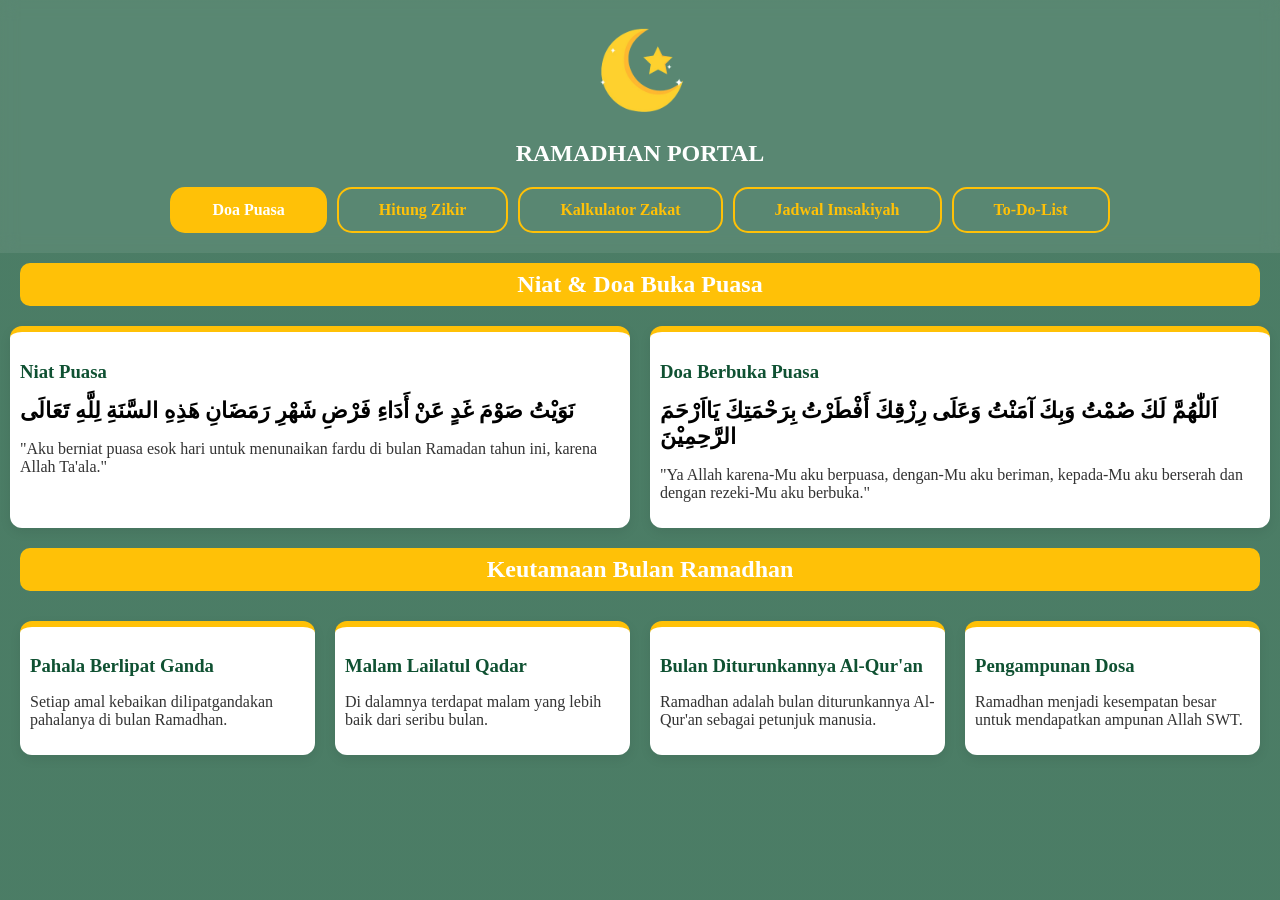
<file: index.html>
<!DOCTYPE html>
<html lang="en">

<head>
    <meta charset="UTF-8">
    <meta name="viewport" content="width=device-width, initial-scale=1.0">
    <title>Ramadhan Portal</title>
    <link rel="stylesheet" href="style/doa.css">
    <link rel="stylesheet" href="style/semua.css">
</head>

<body>
    <!-- HEADER -->
    <header>
        <div class="logo"></div>

        <div class="judul-header">
            <h2>RAMADHAN PORTAL</h2>
        </div>

        <!-- BUTTON NAVIGASI -->
        <div class="button-navigasi">
            <a href="index.html" class="nav-item active">Doa Puasa</a>
            <a href="zikir.html" class="nav-item">Hitung Zikir</a>
            <a href="zakat.html" class="nav-item">Kalkulator Zakat</a>
            <a href="imsak.html" class="nav-item">Jadwal Imsakiyah</a>
            <a href="solat.html" class="nav-item">To-Do-List</a>
        </div>

    </header>

    <!-- MAIN -->
    <main>
        <h2 id="doa" class="sub-bab">Niat & Doa Buka Puasa</h2>

        <div class="daftar-doa">

            <section class="doa">
                <h3>Niat Puasa</h3>

                <p class="arab">
                    نَوَيْتُ صَوْمَ غَدٍ عَنْ أَدَاءِ فَرْضِ شَهْرِ رَمَضَانِ هَذِهِ السَّنَةِ لِلَّهِ تَعَالَى
                </p>

                <p class="arti">
                    "Aku berniat puasa esok hari untuk menunaikan fardu di bulan Ramadan tahun ini, karena Allah
                    Ta'ala."
                </p>

            </section>


            <section class="doa">

                <h3>Doa Berbuka Puasa</h3>

                <p class="arab">
                    اَللّٰهُمَّ لَكَ صُمْتُ وَبِكَ آمَنْتُ وَعَلَى رِزْقِكَ أَفْطَرْتُ بِرَحْمَتِكَ يَااَرْحَمَ
                    الرَّحِمِيْنَ
                </p>

                <p class="arti">
                    "Ya Allah karena-Mu aku berpuasa, dengan-Mu aku beriman, kepada-Mu aku berserah dan dengan rezeki-Mu
                    aku berbuka."
                </p>

            </section>

        </div>


        <h2 id="keutamaan" class="sub-bab">Keutamaan Bulan Ramadhan</h2>

        <section class="keutamaan">

            <div class="doa">
                <h3 class="judul">Pahala Berlipat Ganda</h3>
                <p class="arti">
                    Setiap amal kebaikan dilipatgandakan pahalanya di bulan Ramadhan.
                </p>
            </div>

            <div class="doa">
                <h3 class="judul">Malam Lailatul Qadar</h3>
                <p class="arti">
                    Di dalamnya terdapat malam yang lebih baik dari seribu bulan.
                </p>
            </div>

            <div class="doa">
                <h3 class="judul">Bulan Diturunkannya Al-Qur'an</h3>
                <p class="arti">
                    Ramadhan adalah bulan diturunkannya Al-Qur'an sebagai petunjuk manusia.
                </p>
            </div>

            <div class="doa">
                <h3 class="judul">Pengampunan Dosa</h3>
                <p class="arti">
                    Ramadhan menjadi kesempatan besar untuk mendapatkan ampunan Allah SWT.
                </p>
            </div>

        </section>
    </main>

    <!-- FOOTER -->
    <footer>

    </footer>
</body>

</html>
</file>
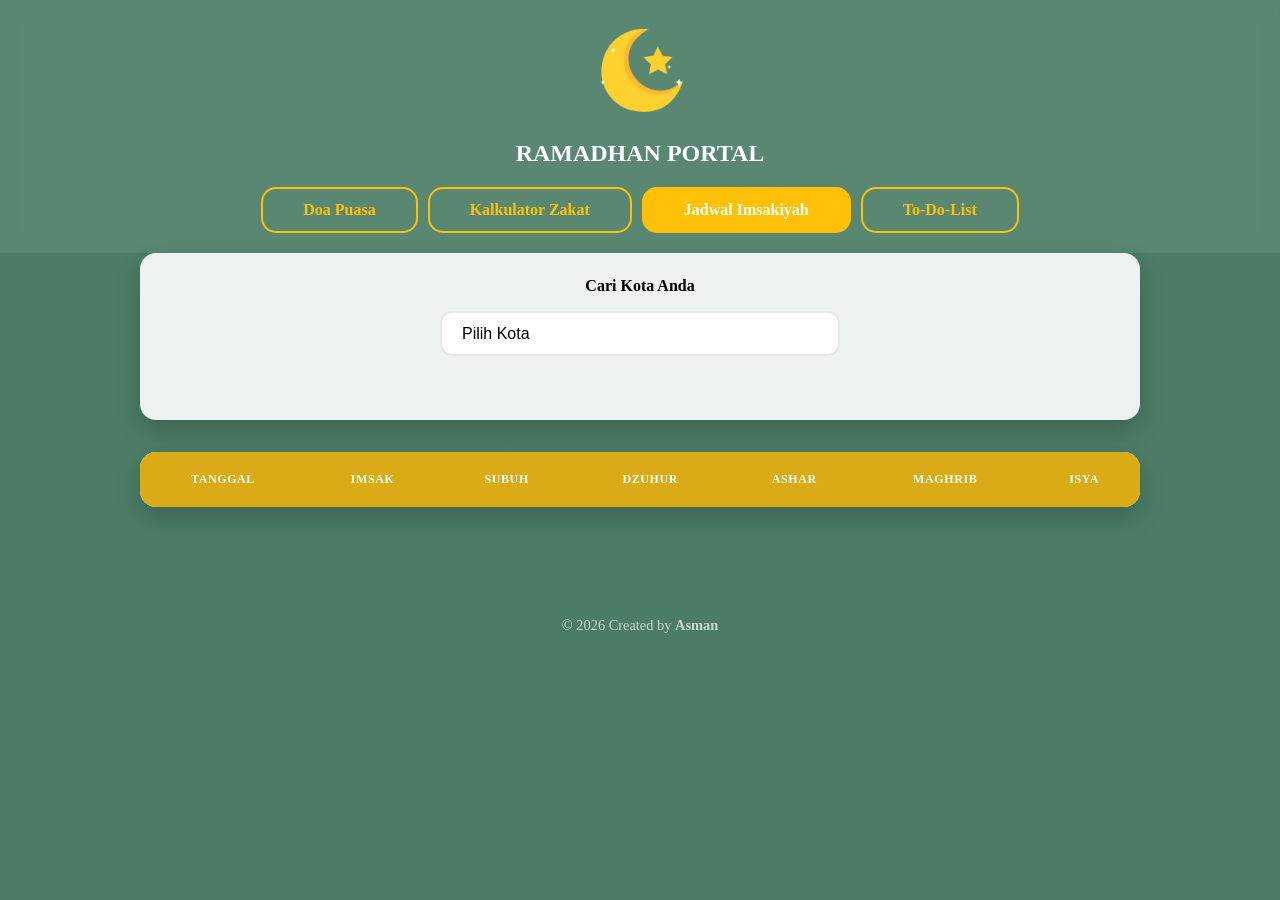
<file: imsak.html>
<!DOCTYPE html>
<html lang="id">

<head>
    <meta charset="UTF-8">
    <meta name="viewport" content="width=device-width, initial-scale=1.0">
    <title>Jadwal Imsakiyah</title>
    <link href="https://fonts.googleapis.com/css2?family=Inter:wght@300;400;600;700&display=swap" rel="stylesheet">
    <link rel="stylesheet" href="style/imsak.css">
    <link rel="stylesheet" href="style/semua.css">

</head>

<body>

    <!-- HEADER -->
    <header>
        <div class="logo"></div>

        <div class="judul-header">
            <h2>RAMADHAN PORTAL</h2>
        </div>

        <!-- BUTTON NAVIGASI -->
        <div class="button-navigasi">
            <a href="index.html" class="nav-item">Doa Puasa</a>
            <!-- <a href="zikir.html" class="nav-item">Hitung Zikir</a> -->
            <a href="zakat.html" class="nav-item">Kalkulator Zakat</a>
            <a href="imsak.html" class="nav-item active">Jadwal Imsakiyah</a>
            <a href="solat.html" class="nav-item">To-Do-List</a>
        </div>
    </header>

    <!-- MAIN -->
    <main>
        <section class="card-controls">
            <label for="kota" style="font-weight: 600;">Cari Kota Anda</label>
            <div class="select-wrapper">
                <select id="kota">
                    <option value="">Pilih Kota</option>
                    <optgroup label="Jawa">
                        <option value="1301">Jakarta</option>
                        <option value="1219">Bandung</option>
                        <option value="1635">Surabaya</option>
                        <option value="1505">Semarang</option>
                        <option value="1503">Yogyakarta</option>
                    </optgroup>
                    <optgroup label="Sumatera">
                        <option value="0201">Medan</option>
                        <option value="0202">Binjai</option>
                        <option value="0203">Pematangsiantar</option>
                        <option value="0310">Padang</option>
                        <option value="0311">Bukittinggi</option>
                        <option value="0312">Payakumbuh</option>
                        <option value="0601">Palembang</option>
                        <option value="0602">Prabumulih</option>
                        <option value="0603">Lubuklinggau</option>
                        <option value="0801">Bandar Lampung</option>
                        <option value="0501">Jambi</option>
                    </optgroup>
                    <optgroup label="Sulawesi">
                        <option value="3001">Makassar</option>
                        <option value="3002">Parepare</option>
                        <option value="3003">Palopo</option>
                        <option value="3101">Manado</option>
                        <option value="3201">Palu</option>
                        <option value="3301">Kendari</option>
                        <option value="3401">Gorontalo</option>
                    </optgroup>
                    <optgroup label="Kalimantan">
                        <option value="2201">Pontianak</option>
                        <option value="2301">Banjarmasin</option>
                        <option value="2401">Palangkaraya</option>
                        <option value="2501">Samarinda</option>
                        <option value="2502">Balikpapan</option>
                    </optgroup>
                    <optgroup label="Bali">
                        <option value="5101">Denpasar</option>
                        <option value="5201">Mataram</option>
                    </optgroup>
                    <optgroup label="Nusa Tenggara">
                        <option value="5301">Kupang</option>
                    </optgroup>
                    <optgroup label="Papua">
                        <option value="6001">Jayapura</option>
                    </optgroup>
                </select>
            </div>

            <div id="status-container">
                <p id="loading">Memuat data...</p>
                <p id="error"></p>
            </div>
        </section>

        <!-- TABLE -->
        <section class="table-container">
            <table>
                <thead>
                    <tr>
                        <th>TANGGAL</th>
                        <th>IMSAK</th>
                        <th>SUBUH</th>
                        <th>DZUHUR</th>
                        <th>ASHAR</th>
                        <th>MAGHRIB</th>
                        <th>ISYA</th>
                    </tr>
                </thead>
                <tbody id="jadwal-body">
                </tbody>
            </table>
        </section>
    </main>

    <!-- FOOTER -->
    <footer>
        <p>&copy; 2026 Created by <strong>Asman</strong></p>
    </footer>

    <script src="script/imsak.js"></script>
</body>

</html>
</file>
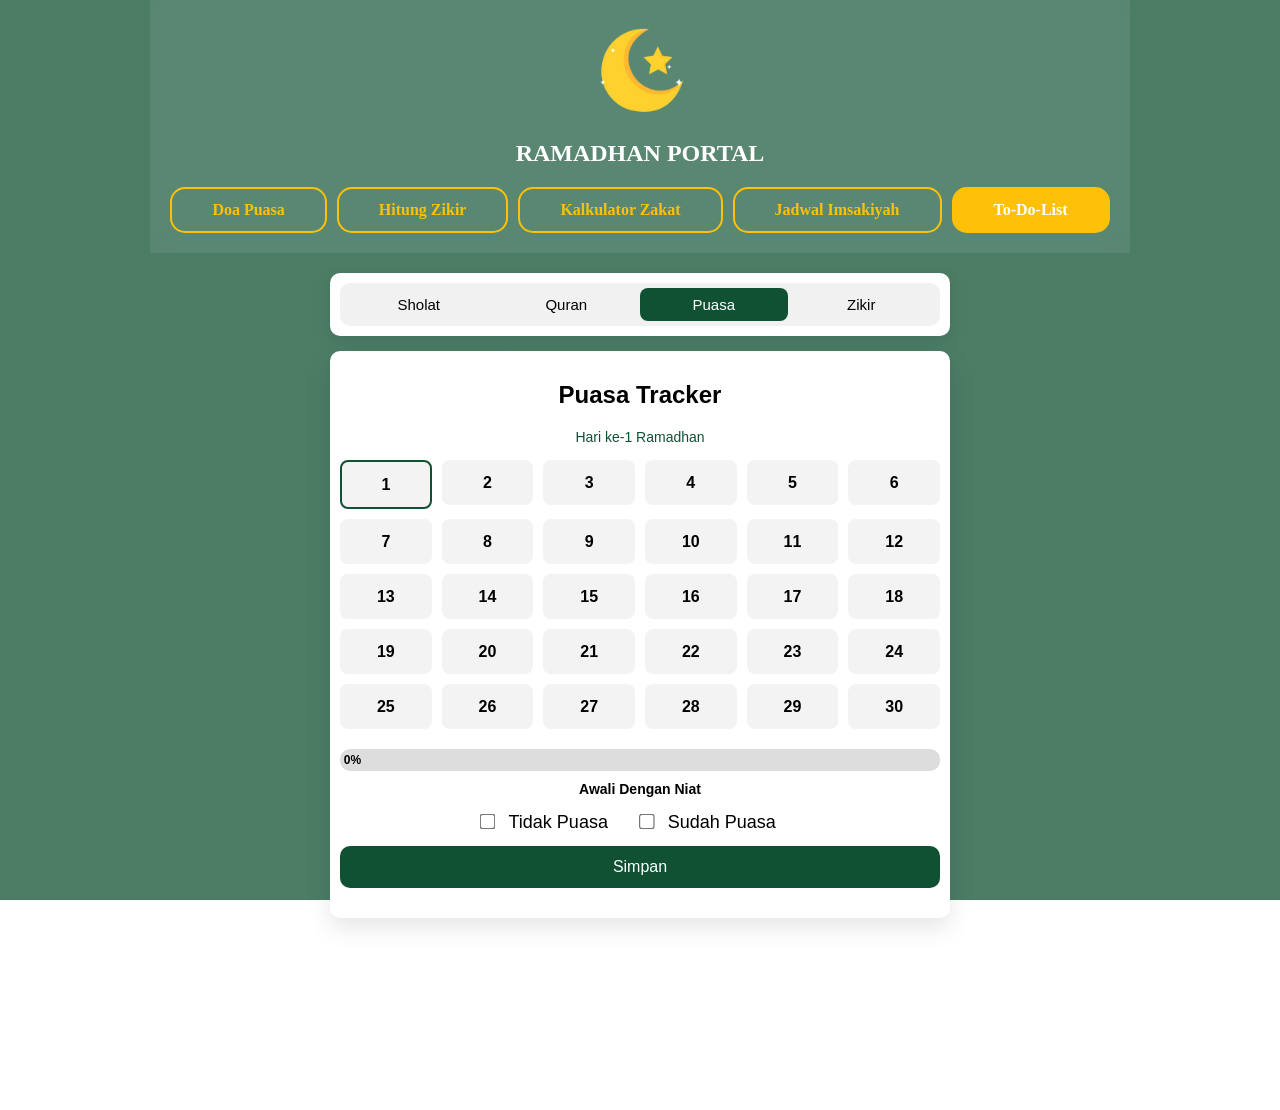
<file: puasa.html>
<!DOCTYPE html>
<html lang="en">

<head>
    <meta charset="UTF-8">
    <meta name="viewport" content="width=device-width, initial-scale=1.0">
    <title>Tracker Puasa</title>
    <link rel="stylesheet" href="style/puasa.css">
    <link rel="stylesheet" href="style/semua.css">
</head>

<body>
    <!-- HEADER -->
    <header>
        <div class="logo"></div>
        
        <div class="judul-header">
            <h2>RAMADHAN PORTAL</h2>
        </div>

        <!-- BUTTON NAVIGASI -->
        <div class="button-navigasi">
            <a href="index.html" class="nav-item">Doa Puasa</a>
            <a href="zikir.html" class="nav-item">Hitung Zikir</a>
            <a href="zakat.html" class="nav-item">Kalkulator Zakat</a>
            <a href="imsak.html" class="nav-item">Jadwal Imsakiyah</a>
            <a href="solat.html" class="nav-item active">To-Do-List</a>
        </div>
    </header>

    <!-- NAVBAR -->
    <div class="nav-container">
        <div class="navbar">

            <a href="solat.html" class="nav-item-puasa">Sholat</a>
            <a href="quran.html" class="nav-item-puasa">Quran</a>
            <a href="puasa.html" class="nav-item-puasa active">Puasa</a>
            <a href="zikir.html" class="nav-item-puasa">Zikir</a>

        </div>
    </div>

    <!-- CONTAINER -->
    <div class="container">
        <h2>Puasa Tracker</h2>
        <div class="selected-day" id="selectedDay">Pilih tanggal Ramadhan</div>
        <div class="calendar" id="calendar"></div>

        <div class="progress">
            <div class="progress-bar" id="progressBar">
                <span id="progressText">0%</span>
            </div>
        </div>

        <div class="status" id="status">Awali Dengan Niat</div>

        <div class="options">
            <label>
                <input type="checkbox" id="fastNo">Tidak Puasa
            </label>

            <label>
                <input type="checkbox" id="fastYes">Sudah Puasa
            </label>
        </div>

        <button onclick="save()">Simpan</button>
    </div>

    <footer>
        <p>Created by Asman</p>
    </footer>

    <script src="script/puasa.js"></script>

</body>

</html>
</file>
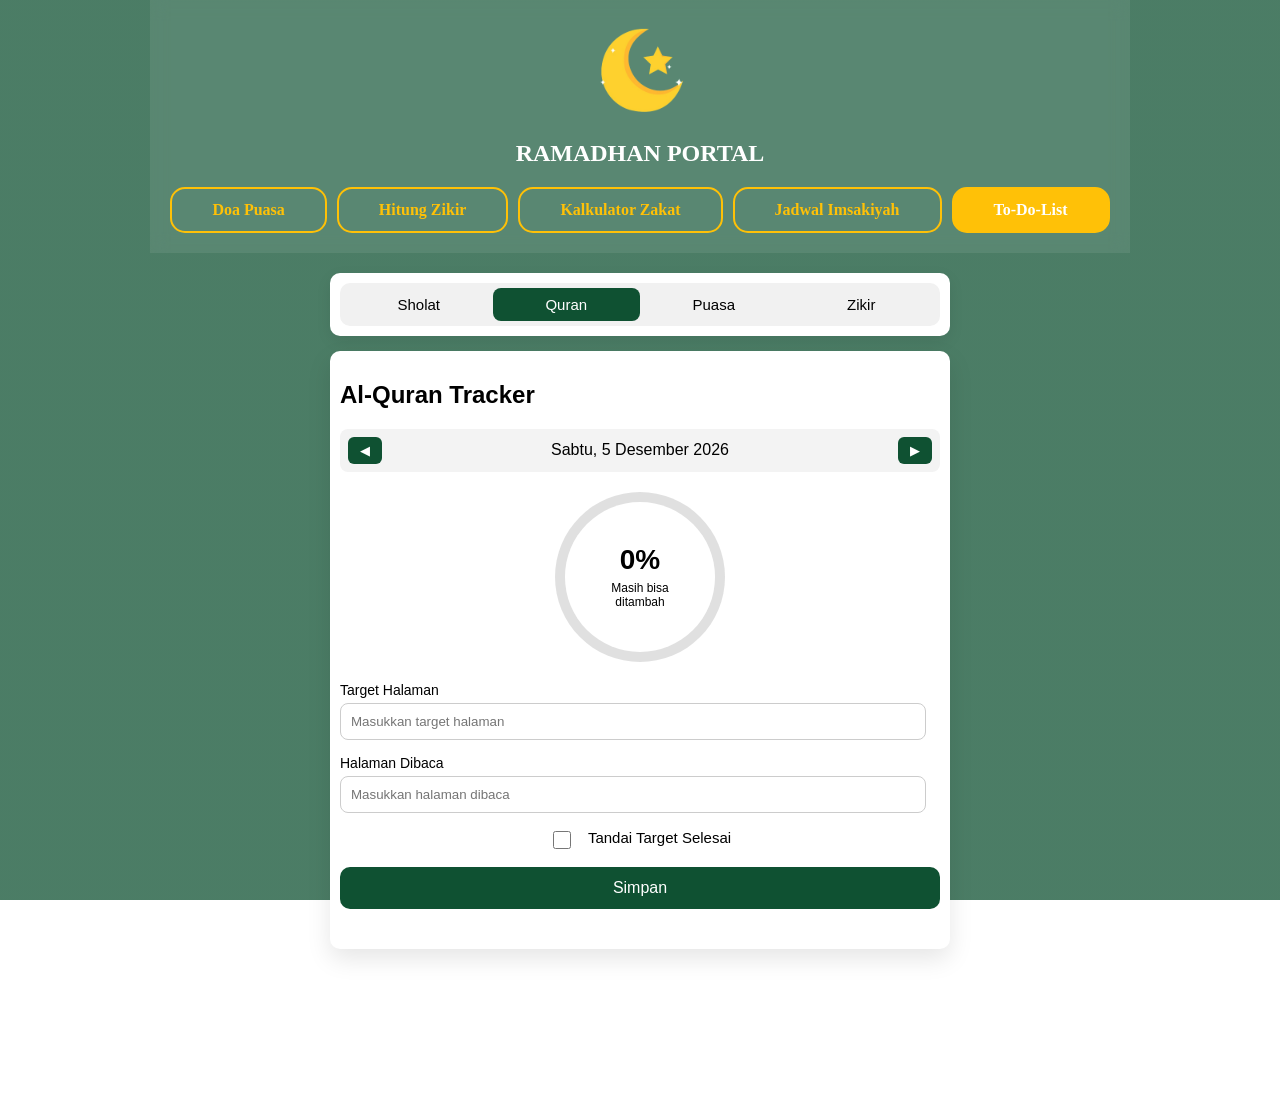
<file: quran.html>
<!DOCTYPE html>
<html lang="en">

<head>
    <meta charset="UTF-8">
    <meta name="viewport" content="width=device-width, initial-scale=1.0">
    <title>Tracker Al-Qur'an</title>
    <link rel="stylesheet" href="style/quran.css">
    <link rel="stylesheet" href="style/semua.css">
</head>

<body>
    <!-- HEADER -->
    <header>
        <div class="logo"></div>
        
        <div class="judul-header">
            <h2>RAMADHAN PORTAL</h2>
        </div>

        <!-- BUTTON NAVIGASI -->
        <div class="button-navigasi">
            <a href="index.html" class="nav-item">Doa Puasa</a>
            <a href="zikir.html" class="nav-item">Hitung Zikir</a>
            <a href="zakat.html" class="nav-item">Kalkulator Zakat</a>
            <a href="imsak.html" class="nav-item">Jadwal Imsakiyah</a>
            <a href="solat.html" class="nav-item active">To-Do-List</a>
        </div>
    </header>

    <!-- NAVBAR -->
    <div class="nav-container">
        <div class="navbar">

            <a href="solat.html" class="nav-item-quran">Sholat</a>
            <a href="quran.html" class="nav-item-quran active">Quran</a>
            <a href="puasa.html" class="nav-item-quran">Puasa</a>
            <a href="zikir.html" class="nav-item-quran">Zikir</a>

        </div>
    </div>

    <!-- CONTAINER -->
    <div class="container">
        <div class="header">
            <h2>Al-Quran Tracker</h2>
            <div class="date-nav">
                <button onclick="changeDate(-1)">◀</button>
                <span id="today"></span>
                <button onclick="changeDate(1)">▶</button>
            </div>
        </div>

        <!-- CIRCLE PROGRESS -->
        <div class="circle" id="circle">
            <div class="circle-inner">
                <div class="percent" id="percent">0%</div>
                <div class="status" id="status">Masih bisa ditambahkan</div>
            </div>
        </div>

        <!-- INPUT -->
        <div class="input-group">
            <label>Target Halaman</label>
            <input type="number" id="target" placeholder="Masukkan target halaman" oninput="update()">
        </div>

        <div class="input-group">
            <label>Halaman Dibaca</label>
            <input type="number" id="read" placeholder="Masukkan halaman dibaca" oninput="update()">
        </div>

        <div class="checkbox">
            <input type="checkbox" id="done">
            <label>Tandai Target Selesai</label>
        </div>

        <button class="save-btn" onclick="save()">Simpan</button>
    </div>

    <footer>
        <p>Created by Asman</p>
    </footer>

    <Script src="script/quran.js"></Script>
</body>

</html>
</file>
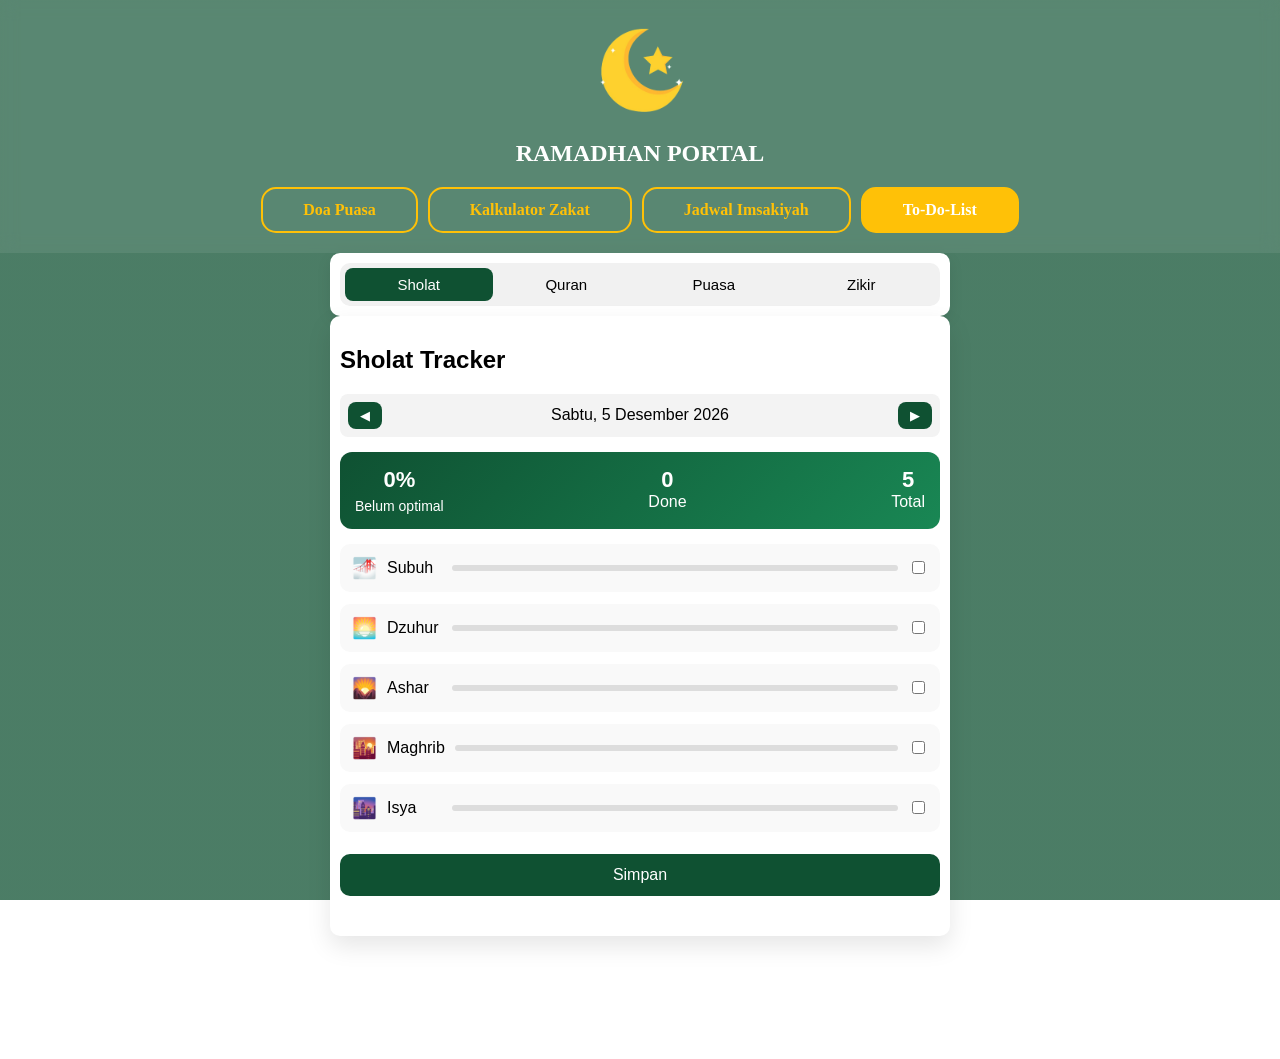
<file: solat.html>
<!DOCTYPE html>
<html lang="en">

<head>
    <meta charset="UTF-8">
    <meta name="viewport" content="width=device-width, initial-scale=1.0">
    <title>Tracker Sholat</title>
    <link rel="stylesheet" href="style/solat.css">
    <link rel="stylesheet" href="style/semua.css">
</head>

<body>

    <!-- HEADER -->
    <header class="header-full">
        <div class="logo"></div>

        <div class="judul-header">
            <h2>RAMADHAN PORTAL</h2>
        </div>

        <!-- BUTTON NAVIGASI -->
        <div class="button-navigasi">
            <a href="index.html" class="nav-item">Doa Puasa</a>
            <!-- <a href="zikir.html" class="nav-item">Hitung Zikir</a> -->
            <a href="zakat.html" class="nav-item">Kalkulator Zakat</a>
            <a href="imsak.html" class="nav-item">Jadwal Imsakiyah</a>
            <a href="solat.html" class="nav-item active">To-Do-List</a>
        </div>
    </header>

    <!-- NAVBAR -->
    <div class="nav-container">
        <div class="navbar">

            <a href="index.html" class="nav-item-solat active">Sholat</a>
            <a href="quran.html" class="nav-item-solat">Quran</a>
            <a href="puasa.html" class="nav-item-solat">Puasa</a>
            <a href="zikir.html" class="nav-item-solat">Zikir</a>

        </div>
    </div>

    <!-- CONTAINER -->
    <div class="container">
        <div class="header">
            <h2>Sholat Tracker</h2>
            <div class="date-nav">
                <button onclick="changeDate(-1)">◀</button>
                <span id="today"></span>
                <button onclick="changeDate(1)">▶</button>
            </div>
        </div>

        <div class="summary">
            <div class="stats">
                <div>
                    <span id="percent">0%</span>
                    <div class="status" id="status">Belum Optimal</div>
                </div>

                <div>
                    <span id="done">0</span> Done
                </div>

                <div>
                    <span id="total">5</span>Total
                </div>
            </div>
        </div>

        <div id="list"></div>
        <button class="save-btn" onclick="save()">Simpan</button>
    </div>

    <footer>
        <p>Created by Asman</p>
    </footer>

    <script src="script/solat.js"></script>

</body>

</html>
</file>
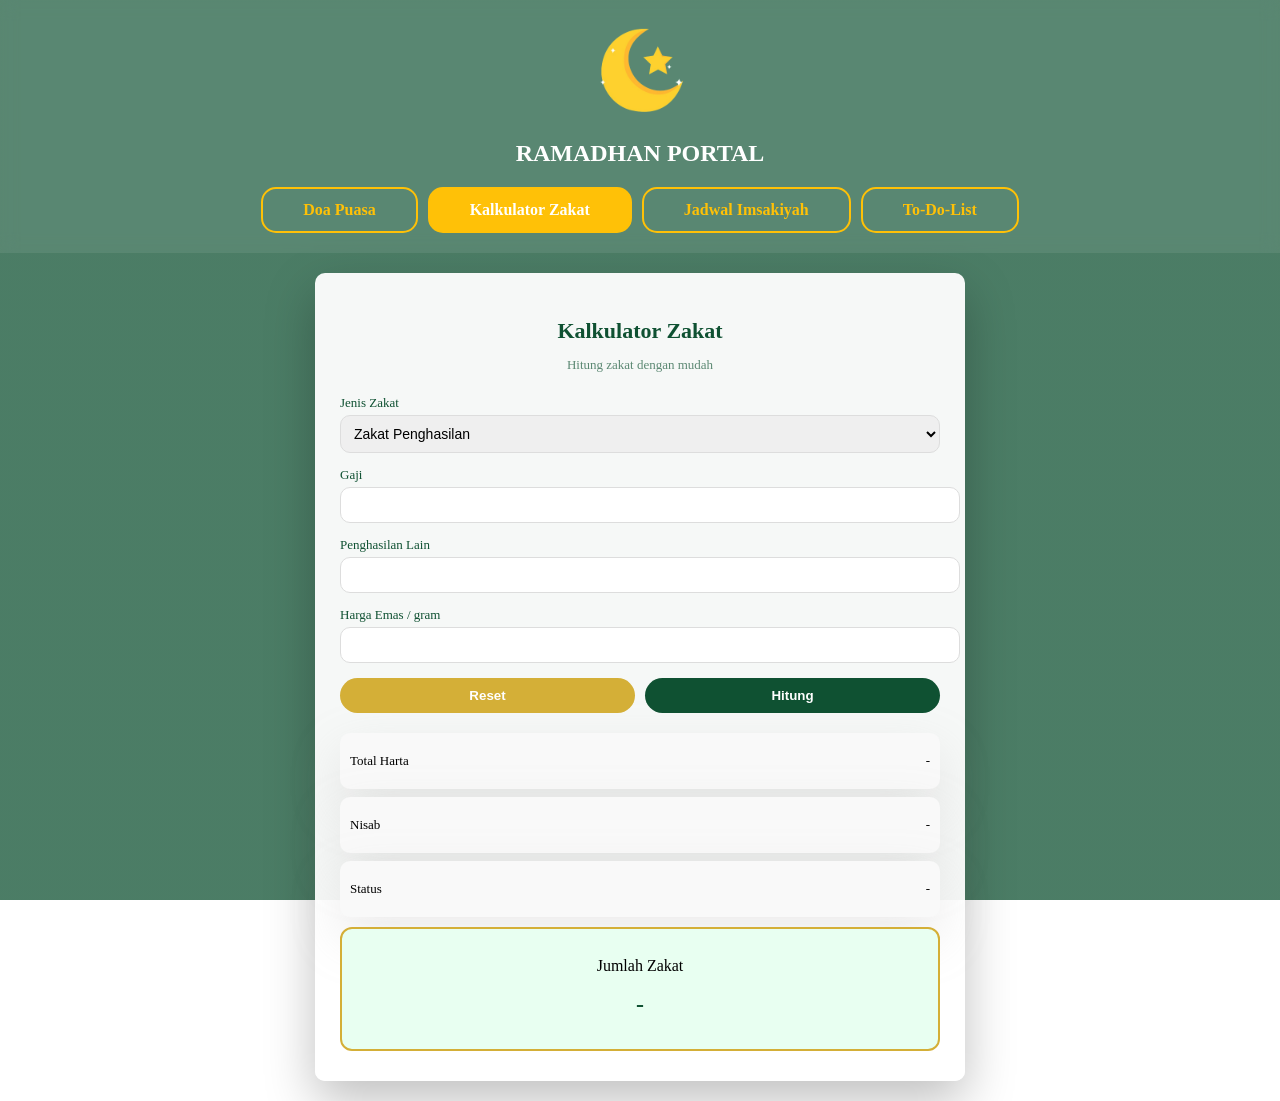
<file: zakat.html>
<!DOCTYPE html>
<html lang="id">

<head>
    <meta charset="UTF-8">
    <meta name="viewport" content="width=device-width, initial-scale=1.0">
    <title>Kalkulator Zakat</title>
    <link rel="stylesheet" href="style/zakat.css">
    <link rel="stylesheet" href="style/semua.css">
</head>

<body>

    <header>
        <div class="logo"></div>

        <div class="judul-header">
            <h2>RAMADHAN PORTAL</h2>
        </div>

        <!-- BUTTON NAVIGASI -->
        <div class="button-navigasi">
            <a href="index.html" class="nav-item">Doa Puasa</a>
            <!-- <a href="zikir.html" class="nav-item">Hitung Zikir</a> -->
            <a href="zakat.html" class="nav-item active">Kalkulator Zakat</a>
            <a href="imsak.html" class="nav-item">Jadwal Imsakiyah</a>
            <a href="solat.html" class="nav-item">To-Do-List</a>
        </div>
    </header>

    <main>
        <div class="container">
            <h1>Kalkulator Zakat</h1>
            <p class="subtitle">Hitung zakat dengan mudah</p>
            <div class="form-group">
                <label>Jenis Zakat</label>
                <select onchange="pilihZakat(this.value)">
                    <option value="penghasilan">Zakat Penghasilan</option>
                    <option value="emas">Zakat Emas</option>
                </select>
            </div>

            <!-- FORM PENGHASILAN -->
            <div id="formPenghasilan">
                <div class="form-group">
                    <label>Gaji</label>
                    <input type="number" id="gaji">
                </div>

                <div class="form-group">
                    <label>Penghasilan Lain</label>
                    <input type="number" id="lain">
                </div>

                <div class="form-group">
                    <label>Harga Emas / gram</label>
                    <input type="number" id="hargaEmas">
                </div>
            </div>

            <!-- FORM EMAS -->
            <div id="formEmas" style="display:none">
                <div class="form-group">
                    <label>Total Emas (gram)</label>
                    <input type="number" id="emas">
                </div>

                <div class="form-group">
                    <label>Harga Emas / gram</label>
                    <input type="number" id="hargaEmasEmas">
                </div>
            </div>

            <div class="buttons">
                <button class="reset" onclick="resetForm()">Reset</button>
                <button class="hitung" onclick="hitungZakat()">Hitung</button>
            </div>

            <div class="result">
                <div class="result-card">
                    <span>Total Harta</span>
                    <span id="total">-</span>
                </div>

                <div class="result-card">
                    <span>Nisab</span>
                    <span id="nisab">-</span>
                </div>

                <div class="result-card">
                    <span>Status</span>
                    <span id="status">-</span>
                </div>

                <div class="zakat-box">
                    <p>Jumlah Zakat</p>
                    <h2 id="zakat">-</h2>
                </div>
            </div>
        </div>

    </main>

    <!-- <footer class="main-footer">
        ©2026 Created By Asman
    </footer> -->

    <script src="script/zakat.js"></script>

</body>

</html>
</file>
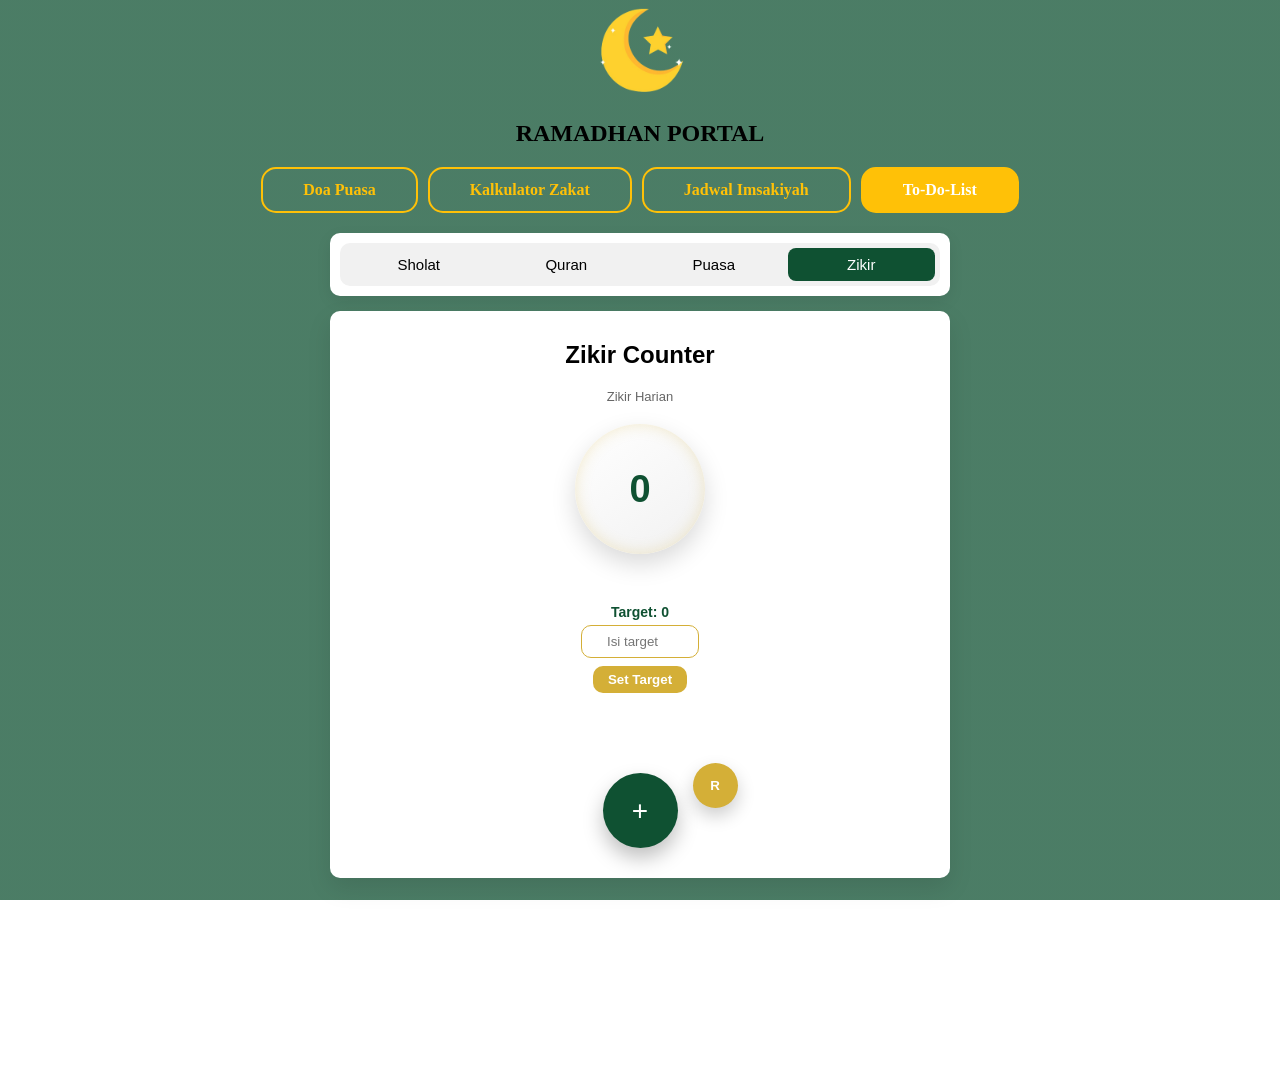
<file: zikir.html>
<!DOCTYPE html>
<html lang="en">

<head>
    <meta charset="UTF-8">
    <meta name="viewport" content="width=device-width, initial-scale=1.0">
    <title>Tracker Zikir</title>
    <link rel="stylesheet" href="style/zikir.css">
    <link rel="stylesheet" href="style/semua.css">
</head>

<body>
    <!-- HEADER -->
    <div class="logo"></div>

        <div class="judul-header">
            <h2>RAMADHAN PORTAL</h2>
        </div>

        <!-- BUTTON NAVIGASI -->
        <div class="button-navigasi">
            <a href="index.html" class="nav-item">Doa Puasa</a>
            <!-- <a href="zikir.html" class="nav-item">Hitung Zikir</a> -->
            <a href="zakat.html" class="nav-item">Kalkulator Zakat</a>
            <a href="imsak.html" class="nav-item">Jadwal Imsakiyah</a>
            <a href="solat.html" class="nav-item active">To-Do-List</a>
        </div>
    </header>

    <!-- NAVBAR -->
    <div class="nav-container">
        <div class="navbar">

            <a href="index.html" class="nav-item-zikir">Sholat</a>
            <a href="quran.html" class="nav-item-zikir">Quran</a>
            <a href="puasa.html" class="nav-item-zikir">Puasa</a>
            <a href="zikir.html" class="nav-item-zikir active">Zikir</a>

        </div>
    </div>

    <!-- CONTAINER -->
    <div class="container">
        <div class="notification" id="notification">Target Tercapai</div>
        <h2>Zikir Counter</h2>
        <div class="subtitle">Zikir Harian</div>
        <div class="counter-display" id="counter">0</div>

        <div class="set-target">
            <div class="target">
                Target: <span id="targetDisplay">0</span>
            </div>

            <input type="number" id="targetInput" placeholder="Isi target"> <br>
            <button id="setTargetBtn">Set Target</button>
        </div>

        <div class="button-wrapper">
            <button class="btn-add" id="addBtn">+</button>
            <button class="btn-reset" id="resetBtn">R</button>
        </div>
    </div>

    <footer>
        <p>Created by Asman</p>
    </footer>

    <Script src="script/zikir.js"></Script>

</body>

</html>
</file>
<file: style/doa.css>
/* SECTION TITLE */
.sub-bab {
    text-align: center;
    margin: 10px 20px 10px 20px;
    background: #ffc107;
    padding: 8px 15px;
    border-radius: 10px;
    font-weight: bold;
    color: white;
}

/* DOA */
.daftar-doa {
    display: flex;
    gap: 20px;
    padding: 10px;
}

.doa {
    flex: 1;
    background: white;
    padding: 10px;
    border-radius: 12px;
    box-shadow: 0 4px 12px rgba(0, 0, 0, 0.08);
    border-top: 6px solid #ffc107;
}

.doa h3 {
    color: #0f5132;
    margin-bottom: 10px;
}

.arab {
    font-weight: 800;
    font-size: 22px;
    margin: 15px 0;
}

.arti {
    color: #333;
}

.judul {
    margin-bottom: 5px;
}


/* KEUTAMAAN */
.keutamaan {
    display: flex;
    gap: 20px;
    padding: 20px;
}

/* RESPONSIVE */
@media (max-width:768px) {

    .navbar {
        display: flex;
        flex-direction: column;
        gap: 10px;
    }

    .daftar-doa {
        flex-direction: column;
    }

    .keutamaan {
        flex-direction: column;
    }

    .content h1 {
        font-size: 40px;
    }

}
</file>
<file: style/semua.css>
body {
    background: linear-gradient(rgba(15, 81, 50, 0.75), rgba(15, 81, 50, 0.75)), url("https://images.unsplash.com/photo-1584551246679-0daf3d275d0f?auto=format&fit=crop&w=1400&q=80");
    background-size: cover;
    background-position: center;
    background-attachment: fixed;
    margin: 0;
    padding: 0;
}

header {
    background: rgba(255, 255, 255, 0.08);
    backdrop-filter: blur(8px);
    padding: 20px;
    display: flex;
    flex-direction: column;
    align-items: center;
}
/* LOGO */
.logo {
    background: transparent;
    background-image: url(../img/logo-ramadhan.png);
    background-size: cover; height: 100px; width: 100px;
}

/* JUDUL HEADER */
.judul-header {
    color: white;
    font-family:cursive;
}

.button-navigasi {
    display: flex;
    flex-wrap: wrap;
    justify-content: center;
    gap: 10px;
}

.nav-item {
    font-family: cursive;
    color: #ffc107;
    border-radius: 15px;
    padding: 12px 40px;
    text-decoration: none;
    border: 2px solid #ffc107;
    background: transparent;
    font-weight: bolder;
}

.nav-item:hover {
    background: #ffc107;
    color: white;
}

.nav-item.active {
    background: #ffc107;
    color: white;
}

.button-navigasi a:hover {
    background: #ffc107;
    color: white;
}

@media (max-width:600px) {
    .button-navigasi a {
        width: 100%;
    }
}
</file>
<file: style/imsak.css>
:root {
     --primary-green: #064e3b;
     --accent-gold: #fbbf24;
     --glass-bg: rgba(255, 255, 255, 0.9);
     --text-main: #1f2937;
 }

 /* MAIN CONTAINER */
 main {
     max-width: 1000px;
     margin: 0 auto 4rem auto;
     padding: 0 1rem;
 }

 /* CONTROLS / SELECT */
 .card-controls {
     background: var(--glass-bg);
     backdrop-filter: blur(10px);
     padding: 1.5rem;
     border-radius: 16px;
     box-shadow: 0 10px 25px rgba(0, 0, 0, 0.2);
     margin-bottom: 2rem;
     display: flex;
     flex-direction: column;
     align-items: center;
     gap: 1rem;
 }

 .select-wrapper {
     width: 100%;
     max-width: 400px;
     position: relative;
 }

 select {
     width: 100%;
     padding: 12px 20px;
     font-size: 1rem;
     border-radius: 12px;
     border: 2px solid #e5e7eb;
     background: white;
     cursor: pointer;
     appearance: none;
     transition: all 0.3s ease;
 }

 select:focus {
     outline: none;
     border-color: var(--primary-green);
     box-shadow: 0 0 0 4px rgba(6, 78, 59, 0.1);
 }

 /* TABLE */
 .table-container {
     background: var(--glass-bg);
     backdrop-filter: blur(10px);
     border-radius: 16px;
     box-shadow: 0 10px 25px rgba(0, 0, 0, 0.2);
     overflow-x: auto;
 }

 table {
     width: 100%;
     border-collapse: collapse;
     font-size: 0.95rem;
     min-width: 600px;
 }

 thead {
     background: #dbaa17;
     color: white;
 }

 th {
     padding: 1.25rem;
     font-weight: 600;
     text-transform: uppercase;
     font-size: 0.75rem;
     letter-spacing: 0.05em;
 }

 td {
     padding: 1rem;
     text-align: center;
     border-bottom: 1px solid #f3f4f6;
 }

 tr:last-child td {
     border-bottom: none;
 }

 tr:hover {
     background: rgba(6, 78, 59, 0.03);
 }

 /* TODAY*/
 .today {
     background: #fef3c7 !important;
     font-weight: 700;
     color: #92400e;
 }

 .today td {
     border-top: 2px solid var(--accent-gold);
     border-bottom: 2px solid var(--accent-gold);
 }

 /* STATUS MESSAGES */
 #status-container {
     text-align: center;
     margin: 0;
     min-height: 24px;
 }

 #loading {
     color: white;
     font-style: italic;
     display: none;
 }

 #error {
     color: var(--accent-gold);
     background: rgba(0, 0, 0, 0.5);
     padding: 5px 15px;
     border-radius: 20px;
     font-size: 0.85rem;
     display: none;
 }

 #error:not(:empty) {
     display: inline-block;
 }

 /* FOOTER */
 footer {
     text-align: center;
     padding: 2rem;
     color: rgba(255, 255, 255, 0.7);
     font-size: 0.9rem;
 }

 /* RESPONSIVE */
 @media (max-width: 640px) {
     header h1 {
         font-size: 1.8rem;
     }

     th,
     td {
         padding: 0.75rem 0.5rem;
         font-size: 0.8rem;
     }

     .card-controls {
         padding: 1rem;
     }
 }
</file>
<file: style/puasa.css>
body {
    font-family: 'Segoe UI', Tahoma, Geneva, Verdana, sans-serif;
    display: flex;
    flex-direction: column;
    align-items: center;
    padding: 20px;
    padding-top: 70px;
}

/* NAVBAR */
.nav-container {
    width: 100%;
    max-width: 600px;
    background: white;
    padding: 10px;
    border-radius: 10px;
    box-shadow: 0 5px 15px rgba(0, 0, 0, 0.08);
    margin-bottom: 15px;
    margin-top: 20px;
}

.navbar {
    display: flex;
    background: #f1f1f1;
    border-radius: 10px;
    padding: 5px;
}

.nav-item-puasa {
    flex: 1;
    text-align: center;
    padding: 8px;
    border-radius: 8px;
    cursor: pointer;
    font-size: 15px;
    font-weight: 500;
    text-decoration: none;
    color: black;
}

.nav-item-puasa.active {
    background: #0f5132;
    color: white;
}

/* CONTAINER */
.container {
    width: 100%;
    max-width: 600px;
    background: white;
    border-radius: 10px;
    padding: 10px;
    padding-bottom: 30px;
    margin-bottom: 121px;
    box-shadow: 0 10px 25px rgba(0, 0, 0, 0.1);
}

h2 {
    text-align: center;
    margin-top: 20px;
    margin-bottom: 20px;
}

.selected-day {
    text-align: center;
    margin-bottom: 15px;
    color: #0f5132;
    font-size: 14px;
}

/* CALENDAR */
.calendar {
    display: grid;
    grid-template-columns: repeat(6, 1fr);
    gap: 10px;
    margin-bottom: 20px;
}

.day {
    height: 45px;
    border-radius: 8px;
    display: flex;
    align-items: center;
    justify-content: center;
    background: #f3f3f3;
    font-weight: bold;
    cursor: pointer;
}

.day:hover {
    background: #e8e8e8;
}

.selected {
    border: 2px solid #0f5132;
}

.fasted {
    background: #198754;
    color: white;
}

.notfast {
    background: #dc3545;
    color: white;
}

/* PROGRESS */
.progress {
    height: 22px;
    background: #ddd;
    border-radius: 10px;
    overflow: hidden;
    margin-bottom: 10px;
}

.progress-bar {
    height: 22px;
    width: 0%;
    background: #ffc107;
    display: flex;
    align-items: center;
    justify-content: center;
    color: #000;
    font-size: 12px;
    font-weight: bold;
    transition: 0.3s;
}

#progressText {
    white-space: nowrap;
    margin-left: 25px;
}

/* STATUS */
.status {
    text-align: center;
    margin-bottom: 15px;
    font-size: 14px;
    font-weight: bold;
}

/* OPTIONS */
.options {
    display: flex;
    gap: 20px;
    justify-content: center;
    margin-bottom: 15px;
}

.options label {
    display: flex;
    align-items: center;
    gap: 8px;
    transform: scale(1.2);
    font-size: 15px;
    margin-right: 30px;
}

/* BUTTON */
button {
    width: 100%;
    padding: 12px;
    border: none;
    border-radius: 10px;
    background: #0f5132;
    color: white;
    font-size: 16px;
    cursor: pointer;
}

button:hover {
    background: #0b3c26;
}

/* FOOTER */
footer {
    text-align: center;
    padding: 12px;
    color: white;
    font-size: 15px;
}
</file>
<file: style/quran.css>
body {
    font-family: 'Segoe UI', Tahoma, Geneva, Verdana, sans-serif;
    display: flex;
    flex-direction: column;
    align-items: center;
    padding: 20px;
    padding-top: 70px;
}

/* NAVBAR */
.nav-container {
    width: 100%;
    max-width: 600px;
    background: white;
    padding: 10px;
    border-radius: 10px;
    box-shadow: 0 5px 15px rgba(0, 0, 0, 0.08);
    margin-bottom: 15px;
    margin-top: 20px;
}

.navbar {
    display: flex;
    background: #f1f1f1;
    border-radius: 10px;
    padding: 5px;
}

.nav-item-quran {
    flex: 1;
    text-align: center;
    padding: 8px;
    border-radius: 8px;
    cursor: pointer;
    font-size: 15px;
    font-weight: 500;
    text-decoration: none;
    color: black;
}

.nav-item-quran.active {
    background: #0f5132;
    color: white;
}

/* CONTAINER */
.container {
    width: 100%;
    max-width: 600px;
    background: white;
    border-radius: 10px;
    padding: 10px;
    padding-bottom: 40px;
    margin-bottom: 88px;
    box-shadow: 0 10px 25px rgba(0, 0, 0, 0.1);
}

.header h2 {
    margin-top: 20px;
    margin-bottom: 20px;
}

/* DATE */
.date-nav {
    display: flex;
    justify-content: space-between;
    align-items: center;
    background: #f3f3f3;
    padding: 8px;
    border-radius: 8px;
    margin-top: 10px;
}

.date-nav button {
    border: none;
    background: #0f5132;
    color: white;
    padding: 6px 12px;
    border-radius: 6px;
    cursor: pointer;
}

/* CIRCLE PROGRESS */
.circle {
    width: 170px;
    height: 170px;
    border-radius: 50%;
    margin: 20px auto;
    background: conic-gradient(#ffc107 0deg, #e0e0e0 0deg);
    display: flex;
    align-items: center;
    justify-content: center;
}

.circle-inner {
    width: 130px;
    height: 130px;
    background: white;
    border-radius: 50%;
    display: flex;
    flex-direction: column;
    align-items: center;
    justify-content: center;
    padding: 10px;
}

.percent {
    font-size: 28px;
    font-weight: bold;
}

.status {
    font-size: 12px;
    max-width: 100px;
    text-align: center;
    margin-top: 5px;
}

/* INPUT */
.input-group {
    margin-bottom: 15px;
}

label {
    font-size: 14px;
    display: block;
    margin-bottom: 5px;
}

input {
    width: 94%;
    padding: 10px;
    border-radius: 8px;
    border: 1px solid #ccc;
}

/* CHECKBOX */
.checkbox {
    display: flex;
    align-items: center;
    gap: 6px;
    justify-content: center;
}

.checkbox input[type="checkbox"] {
    width: 18px;
    height: 18px;
    cursor: pointer;
}

.checkbox label {
    font-size: 15px;
    white-space: nowrap;
    margin-left: 8px;
}

/* BUTTON */
.save-btn {
    margin-top: 15px;
    width: 100%;
    padding: 12px;
    background: #0f5132;
    color: white;
    border: none;
    border-radius: 10px;
    font-size: 16px;
    cursor: pointer;
}

/* FOOTER */
footer {
    text-align: center;
    padding: 12px;
    color: white;
    font-size: 15px;
}
</file>
<file: style/solat.css>
body {
    font-family: 'Segoe UI', Tahoma, Geneva, Verdana, sans-serif;
}

.container {
    width: 100%;
    max-width: 600px;
    margin: auto;
}

/* DATE */
.date-nav {
    display: flex;
    justify-content: space-between;
    align-items: center;
    margin-top: 10px;
    background: #f3f3f3;
    padding: 8px;
    border-radius: 8px;
}

.date-nav button {
    border: none;
    background: #0f5132;
    color: white;
    padding: 6px 12px;
    cursor: pointer;
    border-radius: 8px;
}

/* SUMMARY */
.summary {
    background: linear-gradient(135deg, #0f5132, #198754);
    color: white;
    padding: 15px;
    border-radius: 12px;
    margin: 15px 0;
}

.stats {
    display: flex;
    justify-content: space-between;
    text-align: center;
}

.stats span {
    font-size: 22px;
    font-weight: bold;
    display: block;
}

.status {
    font-size: 14px;
    margin-top: 5px;
}

/* NAVBAR */
.nav-container {
    width: 100%;
    max-width: 600px;
    background: white;
    padding: 10px;
    border-radius: 10px;
    box-shadow: 0 5px 15px rgba(0, 0, 0, 0.08);
    margin-bottom: 15px;
    margin-top: 40px;
    width: 100%;
    max-width: 600px;
    margin: auto;
}

.navbar {
    display: flex;
    background: #f1f1f1;
    border-radius: 10px;
    padding: 5px;
}

.nav-item-solat {
    flex: 1;
    text-align: center;
    padding: 8px;
    border-radius: 8px;
    cursor: pointer;
    font-size: 15px;
    font-weight: 500;
    text-decoration: none;
    color: black;
}

.nav-item-solat.active {
    background: #0f5132;
    color: white;
}

/* CONTAINER */
.container {
    width: 100%;
    max-width: 600px;
    background: white;
    border-radius: 10px;
    padding: 10px;
    padding-bottom: 40px;
    box-shadow: 0 10px 25px rgba(0, 0, 0, 0.1);
    margin-bottom: 52px;
}

.header h2 {
    margin-top: 20px;
    margin-bottom: 20px;
}

/* PRAYER */
.prayer {
    background: #f9f9f9;
    border-radius: 10px;
    padding: 12px;
    margin-bottom: 12px;
    display: flex;
    align-items: center;
    gap: 10px;
}

.prayer-left {
    display: flex;
    align-items: center;
    gap: 10px;
    min-width: 90px;
}

.icon {
    font-size: 20px;
}

.progress {
    height: 6px;
    background: #ddd;
    border-radius: 5px;
    flex: 1;
}

.progress-bar {
    height: 6px;
    background: #f0ad4e;
    border-radius: 5px;
    width: 0%;
}

.save-btn {
    width: 100%;
    padding: 12px;
    background: #0f5132;
    color: white;
    border: none;
    border-radius: 10px;
    font-size: 16px;
    margin-top: 10px;
    cursor: pointer;
}

/* FOOTER */
footer {
    text-align: center;
    padding: 12px;
    color: white;
    font-size: 15px;
}
</file>
<file: style/zakat.css>
main {
    flex: 1;
    display: flex;
    justify-content: center;
    align-items: center;
}

.container {
    width: 100%;
    max-width: 600px;
    margin: 20px; /*Hilangkan untuk final result*/
    padding: 30px 25px;
    border-radius: 10px;
    background: rgba(255, 255, 255, 0.95);
    box-shadow: 0 20px 50px rgba(0, 0, 0, 0.25);
    text-align: center;
}

h1 {
    font-size: 22px;
    color: #0f5132;
    margin-bottom: 5px;
}

.subtitle {
    font-size: 13px;
    color: #0f5132aa;
    margin-bottom: 20px;
}

.form-group {
    margin-bottom: 12px;
    text-align: left;
}

label {
    font-size: 13px;
    color: #0f5132;
}

select,
input {
    width: 100%;
    padding: 9px;
    margin-top: 4px;
    border-radius: 10px;
    border: 1px solid #ddd;
    font-size: 14px;
}

.buttons {
    display: flex;
    gap: 10px;
    margin-top: 15px;
}

button {
    flex: 1;
    padding: 10px;
    border: none;
    border-radius: 20px;
    cursor: pointer;
    font-weight: bold;
}

.hitung {
    background: #0f5132;
    color: white;
}

.reset {
    background: #d4af37;
    color: white;
}

.result {
    margin-top: 20px;
    text-align: left;
}

.result-card {
    background: #f9f9f9;
    padding: 20px 10px;
    border-radius: 10px;
    margin-bottom: 8px;
    box-shadow: 0 20px 50px rgba(179, 177, 177, 0.25);
    display: flex;
    justify-content: space-between;
    font-size: 13px;
}

.zakat-box {
    background: #e8fff1;
    border: 2px solid #d4af37;
    padding: 12px;
    border-radius: 12px;
    text-align: center;
    margin-top: 10px;
}

.zakat-box h2 {
    margin-top: 4px;
    color: #0f5132;
}

.main-footer {
    width: 100%;
    margin-top: auto;
    background: rgba(0, 0, 0, 0.35);
    color: #ffffff;
    text-align: center;
    padding: 12px;
    font-size: 13px;
}
</file>
<file: style/zikir.css>
body {
    font-family: 'Segoe UI', Tahoma, Geneva, Verdana, sans-serif;
    display: flex;
    flex-direction: column;
    align-items: center;
    padding: 20px;
    padding-top: 70px;
}

/* NAVBAR */
.nav-container {
    width: 100%;
    max-width: 600px;
    background: white;
    padding: 10px;
    border-radius: 10px;
    box-shadow: 0 5px 15px rgba(0, 0, 0, 0.08);
    margin-bottom: 15px;
    margin-top: 20px;
}

.navbar {
    display: flex;
    background: #f1f1f1;
    border-radius: 10px;
    padding: 5px;
}

.nav-item-zikir {
    flex: 1;
    text-align: center;
    padding: 8px;
    border-radius: 8px;
    cursor: pointer;
    font-size: 15px;
    font-weight: 500;
    text-decoration: none;
    color: black;
}

.nav-item-zikir.active {
    background: #0f5132;
    color: white;
}

/* CONTAINER */
.container {
    width: 100%;
    max-width: 600px;
    background: white;
    border-radius: 10px;
    padding: 10px;
    padding-bottom: 30px;
    margin-bottom: 123px;
    box-shadow: 0 10px 25px rgba(0, 0, 0, 0.1);
    text-align: center;
}

/* TITLE */
h2 {
    color: black;
    margin-bottom: 5px;
    margin-top: 20px;
    margin-bottom: 20px;
}

.subtitle {
    font-size: 13px;
    color: #666;
    margin-bottom: 20px;
}

/* NOTIFICATION */
.notification {
    position: absolute;
    top: -12px;
    left: 50%;
    transform: translateX(-50%);
    background: #d4af37;
    color: #fff;
    padding: 6px 18px;
    border-radius: 20px;
    font-size: 13px;
    display: none;
    box-shadow: 0 5px 15px rgba(0, 0, 0, 0.2);
}

/* COUNTER */
.counter-display {
    margin: 20px auto;
    font-size: 38px;
    font-weight: bold;
    color: #0f5132;
    width: 130px;
    height: 130px;
    border-radius: 50%;
    display: flex;
    justify-content: center;
    align-items: center;
    background: linear-gradient(145deg, #ffffff, #f1f1f1);
    box-shadow: inset 0 0 15px rgba(212, 175, 55, 0.25), 0 10px 25px rgba(0, 0, 0, 0.15);
}

/* TARGET */
.set-target {
    margin-top: 50px;
}

.target {
    font-size: 14px;
    color: #0f5132;
    margin-bottom: 5px;
    font-weight: 600;
}

.set-target input {
    width: 100px;
    padding: 8px;
    border-radius: 10px;
    border: 1px solid #d4af37;
    text-align: center;
    outline: none;
}

.set-target button {
    margin-top: 8px;
    padding: 6px 15px;
    border-radius: 10px;
    border: none;
    background: #d4af37;
    color: #fff;
    font-weight: bold;
    cursor: pointer;
}

.set-target button:hover {
    opacity: 0.85;
}

/* BUTTON AREA */
.button-wrapper {
    margin-top: 80px;
    position: relative;
    display: inline-block;
}

/* ADD BUTTON */
.btn-add {
    width: 75px;
    height: 75px;
    border-radius: 50%;
    border: none;
    background: #0f5132;
    color: #fff;
    font-size: 28px;
    cursor: pointer;
    box-shadow: 0 10px 20px rgba(0, 0, 0, 0.25);
}

.btn-add:hover {
    transform: scale(1.1);
}

/* RESET BUTTON */
.btn-reset {
    position: absolute;
    right: -60px;
    top: -10px;
    width: 45px;
    height: 45px;
    border-radius: 50%;
    border: none;
    background: #d4af37;
    color: #fff;
    font-weight: bold;
    cursor: pointer;
    box-shadow: 0 8px 18px rgba(0, 0, 0, 0.2);
}

.btn-reset:hover {
    transform: scale(1.1);
}

/* FOOTER */
footer {
    text-align: center;
    padding: 12px;
    color: white;
    font-size: 15px;
}
</file>
